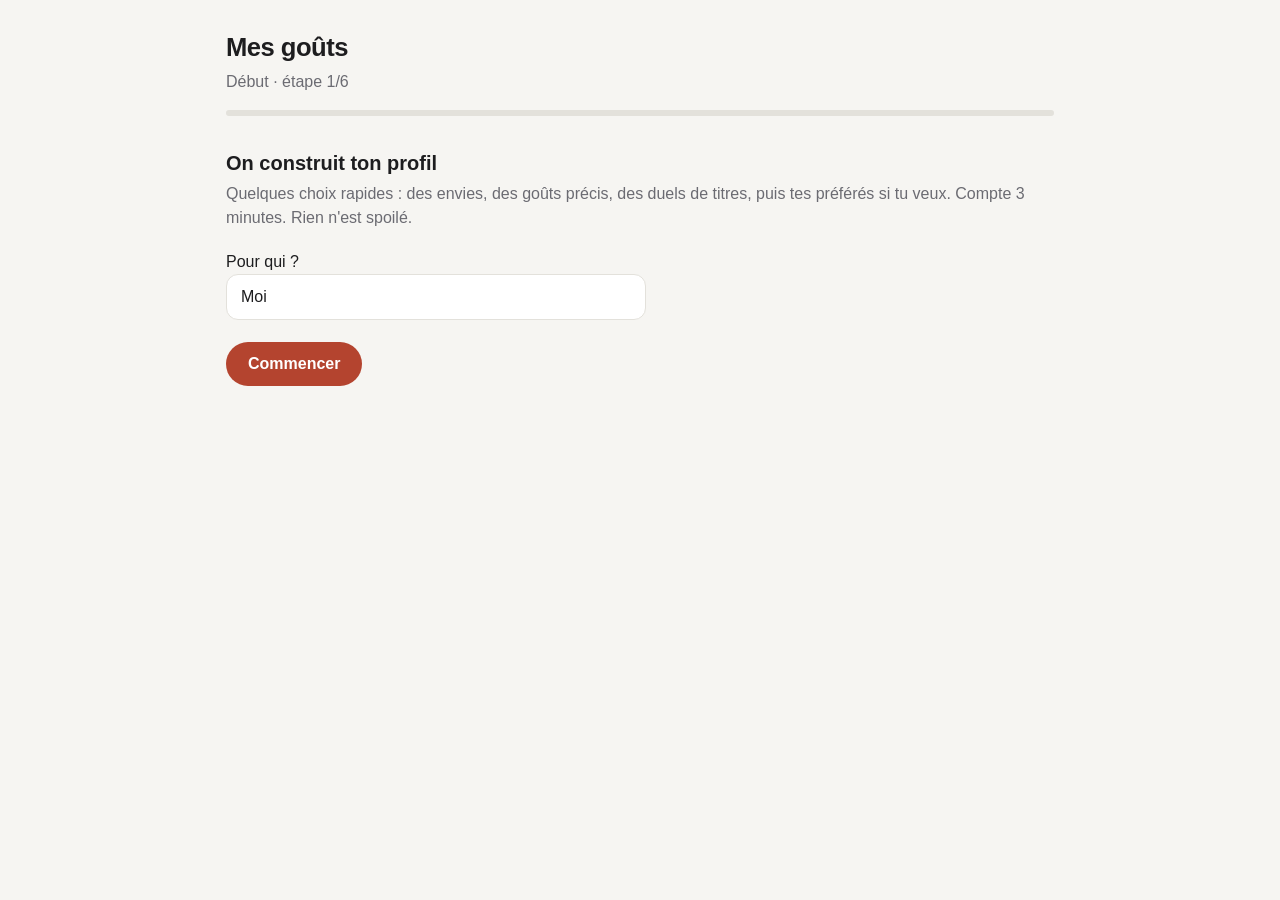
<file: quiz.html>
<!doctype html>
<html lang="fr">
<head>
<meta charset="utf-8">
<meta name="viewport" content="width=device-width, initial-scale=1">
<title>Media 4 u · Mes goûts</title>
<style>
:root{--bg:#f6f5f2;--card:#fff;--text:#1d1d1f;--muted:#6b6b72;--line:#e3e1db;--accent:#b4442f;--accent-soft:#f6e4df;--good:#2f7d4f;--good-soft:#e1f1e8;--bad:#8a3b3b;--bad-soft:#f4e1e1}
@media (prefers-color-scheme:dark){:root:not([data-theme="light"]){--bg:#17171a;--card:#212125;--text:#f1f0ed;--muted:#a3a3ab;--line:#33333a;--accent:#ef8a73;--accent-soft:#3a2723;--good:#7fd1a0;--good-soft:#1f3328;--bad:#e59a9a;--bad-soft:#3a2323}}
*{box-sizing:border-box}
body{margin:0;background:var(--bg);color:var(--text);font:16px/1.5 -apple-system,BlinkMacSystemFont,"Segoe UI",Roboto,sans-serif}
.wrap{max-width:860px;margin:0 auto;padding:0 16px 48px}
header{padding:28px 0 8px}
h1{margin:0;font-size:1.6rem;letter-spacing:-.02em}
h2{margin:20px 0 4px;font-size:1.25rem}
.sub{margin:4px 0 0;color:var(--muted)}
.bar{height:6px;background:var(--line);border-radius:3px;margin:16px 0 4px;overflow:hidden}
.bar i{display:block;height:100%;background:var(--accent);transition:width .25s}
button{font:inherit;cursor:pointer}
.primary{appearance:none;border:0;background:var(--accent);color:#fff;border-radius:999px;padding:10px 22px;font-weight:600}
.ghost{appearance:none;border:1px solid var(--line);background:var(--card);color:var(--text);border-radius:999px;padding:9px 18px}
.actions{display:flex;gap:10px;flex-wrap:wrap;margin-top:22px}
input[type=text]{width:100%;max-width:420px;font:inherit;padding:10px 14px;border:1px solid var(--line);border-radius:12px;background:var(--card);color:var(--text)}
.grid{display:grid;grid-template-columns:repeat(auto-fill,minmax(230px,1fr));gap:12px;margin-top:16px}
.tile{background:var(--card);border:1px solid var(--line);border-radius:14px;padding:14px}
.tile .e{font-size:1.5rem}
.tile strong{display:block}
.tile small{display:block;color:var(--muted);margin-bottom:10px}
.pn{display:flex;gap:6px}
.pn button,.chip button{appearance:none;border:1px solid var(--line);background:transparent;color:var(--text);border-radius:999px;padding:5px 12px;font-size:.88rem}
.pn button[aria-pressed="true"].yes,.chip button[aria-pressed="true"].yes{background:var(--good-soft);border-color:var(--good);color:var(--good)}
.pn button[aria-pressed="true"].no,.chip button[aria-pressed="true"].no{background:var(--bad-soft);border-color:var(--bad);color:var(--bad)}
.group{margin-top:22px}
.group h3{margin:0 0 8px;font-size:1.05rem}
.chips{display:grid;grid-template-columns:repeat(auto-fill,minmax(250px,1fr));gap:8px}
.chip{display:flex;justify-content:space-between;align-items:center;gap:8px;background:var(--card);border:1px solid var(--line);border-radius:12px;padding:8px 10px}
.chip span{font-size:.92rem}
.chip small{display:block;color:var(--muted);font-size:.76rem}
.chip .btns{display:flex;gap:4px;flex:none}
.duel{display:grid;grid-template-columns:1fr 1fr;gap:12px;margin-top:16px}
.duel-card{appearance:none;text-align:left;background:var(--card);color:var(--text);border:2px solid var(--line);border-radius:16px;padding:12px;display:flex;flex-direction:column;gap:6px}
.duel-card:hover{border-color:var(--accent)}
.duel-card img,.noposter{width:100%;max-width:230px;align-self:center;aspect-ratio:2/3;object-fit:cover;border-radius:10px;background:var(--line)}
.noposter{display:grid;place-items:center;color:var(--muted)}
.duel-card .m{color:var(--muted);font-size:.85rem}
.duel-card em{font-size:.88rem}
.results{margin-top:12px;display:grid;gap:8px}
.res{display:flex;gap:10px;align-items:center;background:var(--card);border:1px solid var(--line);border-radius:12px;padding:8px}
.res img,.res .np{width:44px;height:64px;object-fit:cover;border-radius:6px;background:var(--line);flex:none}
.res .t{flex:1;min-width:0}
.res .t small{color:var(--muted)}
.lvl{display:flex;gap:4px;flex-wrap:wrap}
.lvl button{appearance:none;border:1px solid var(--line);background:transparent;color:var(--text);border-radius:999px;padding:4px 10px;font-size:.82rem}
.lvl button[aria-pressed="true"]{background:var(--accent-soft);border-color:var(--accent);color:var(--accent)}
.recap p{margin:6px 0}
.tag{display:inline-block;background:var(--accent-soft);color:var(--accent);border-radius:999px;padding:2px 10px;margin:2px 4px 2px 0;font-size:.85rem}
.tag.no{background:var(--bad-soft);color:var(--bad)}
.err{color:var(--bad);margin-top:12px}
.muted{color:var(--muted)}
@media (max-width:600px){.duel{grid-template-columns:1fr}}
</style>
</head>
<body>
<div class="wrap">
  <header>
    <h1>Mes goûts</h1>
    <p class="sub" id="sub"></p>
    <div class="bar"><i id="bar" style="width:0"></i></div>
  </header>
  <main id="view"></main>
</div>
<script>
const TAX = /*__TAXONOMY__*/null;
const STEPS = ["intro", "families", "tastes", "duels", "favorites", "recap"];
const LABELS = { intro: "Début", families: "Grandes envies", tastes: "Goûts précis", duels: "Duels", favorites: "Tes préférés", recap: "Récap" };
const DUEL_ROUNDS = 5;
const state = { step: "intro", name: "Moi", families: {}, tastes: {}, favorites: [], shown: [], round: 0, duel: null, results: [], error: "" };
const view = document.getElementById("view");

const esc = s => String(s == null ? "" : s).replace(/[&<>"']/g, c => ({ "&": "&amp;", "<": "&lt;", ">": "&gt;", '"': "&quot;", "'": "&#39;" }[c]));
const poster = (src, cls) => src ? `<img src="${esc(src)}" alt="">` : `<div class="${cls || "noposter"}">?</div>`;
const famLabel = id => (TAX.families.find(f => f.id === id) || {}).label || id;
const tasteLabel = id => (TAX.tastes.find(t => t.id === id) || {}).label || id;
const active = map => Object.keys(map).filter(k => map[k]);
const payload = () => ({ name: state.name, families: state.families, tastes: state.tastes, favorites: state.favorites, shown: state.shown });

function toggle(map, key, value) { map[key] = map[key] === value ? 0 : value; }

function setFavorite(item, level, source) {
  state.favorites = state.favorites.filter(f => !(f.media === item.media && f.id === item.id));
  if (level !== null) state.favorites.push({ media: item.media, id: item.id, title: item.title, year: item.year, poster: item.poster, level, source: source || "fav" });
}

function go(step) { state.step = step; state.error = ""; render(); window.scrollTo(0, 0); }
function next() {
  const i = STEPS.indexOf(state.step);
  let target = STEPS[i + 1];
  if (target === "tastes" && !active(state.families).length) target = "duels";
  go(target);
  if (target === "duels") startDuels();
}
function back() {
  const i = STEPS.indexOf(state.step);
  let target = STEPS[Math.max(0, i - 1)];
  if (target === "duels") target = active(state.families).length ? "tastes" : "families";
  go(target);
}

function chrome(body, opts) {
  opts = opts || {};
  const i = STEPS.indexOf(state.step);
  document.getElementById("sub").textContent = LABELS[state.step] + " · étape " + (i + 1) + "/" + STEPS.length;
  document.getElementById("bar").style.width = Math.round((i / (STEPS.length - 1)) * 100) + "%";
  const err = state.error ? `<p class="err">${esc(state.error)}</p>` : "";
  const nav = opts.nav === false ? "" : `<div class="actions">
      ${i > 0 ? '<button class="ghost" data-act="back">Retour</button>' : ""}
      <button class="primary" data-act="next">${opts.nextLabel || "Continuer"}</button></div>`;
  view.innerHTML = body + err + nav;
}

function renderIntro() {
  chrome(`<h2>On construit ton profil</h2>
    <p class="sub">Quelques choix rapides : des envies, des goûts précis, des duels de titres, puis tes préférés si tu veux. Compte 3 minutes. Rien n'est spoilé.</p>
    <p style="margin-top:20px"><label>Pour qui ?<br><input type="text" id="name" value="${esc(state.name)}" maxlength="40"></label></p>`,
    { nextLabel: "Commencer" });
}

function renderFamilies() {
  const tiles = TAX.families.map(f => {
    const v = state.families[f.id] || 0;
    return `<div class="tile"><div class="e">${f.emoji}</div><strong>${esc(f.label)}</strong><small>${esc(f.hint)}</small>
      <div class="pn"><button class="yes" data-act="fam" data-id="${f.id}" data-val="1" aria-pressed="${v === 1}">J'aime</button>
      <button class="no" data-act="fam" data-id="${f.id}" data-val="-1" aria-pressed="${v === -1}">J'évite</button></div></div>`;
  }).join("");
  chrome(`<h2>Qu'est-ce qui t'attire ?</h2>
    <p class="sub">Réponds seulement quand tu as un avis. Ce qui n'est pas coché reste neutre.</p><div class="grid">${tiles}</div>`);
}

function renderTastes() {
  const groups = TAX.families.filter(f => state.families[f.id]).map(f => {
    const liked = state.families[f.id] === 1;
    const chips = TAX.tastes.filter(t => t.family === f.id).map(t => {
      const v = state.tastes[t.id] || 0;
      return `<div class="chip"><span>${esc(t.label)}<small>${esc(t.hint)}</small></span><div class="btns">
        <button class="yes" data-act="taste" data-id="${t.id}" data-val="1" aria-pressed="${v === 1}">👍</button>
        <button class="no" data-act="taste" data-id="${t.id}" data-val="-1" aria-pressed="${v === -1}">👎</button></div></div>`;
    }).join("");
    const title = liked ? `${f.emoji} ${esc(f.label)} : lesquels exactement ?` : `${f.emoji} ${esc(f.label)} : des exceptions ?`;
    return `<div class="group"><h3>${title}</h3><div class="chips">${chips}</div></div>`;
  }).join("");
  chrome(`<h2>Plus précis</h2>
    <p class="sub">C'est ici qu'on distingue, par exemple, « une enquête » de « un drame ». Une réponse précise l'emporte sur la réponse de sa famille.</p>${groups}`);
}

async function api(path, body) {
  const r = await fetch(path, body ? { method: "POST", headers: { "Content-Type": "application/json" }, body: JSON.stringify(body) } : undefined);
  const data = await r.json();
  if (!r.ok) throw new Error(data.error || "Erreur serveur");
  return data;
}

async function startDuels() { state.round = 0; await nextDuel(); }

async function nextDuel() {
  if (state.round >= DUEL_ROUNDS) return next();
  state.duel = null; state.error = "";
  chrome('<p class="muted">Je cherche deux titres à te proposer…</p>', { nav: false });
  try {
    const d = await api("/api/duel", payload());
    if (d.done) return next();
    state.duel = d; state.round += 1;
    state.shown.push([d.a.media, d.a.id], [d.b.media, d.b.id]);
    renderDuel();
  } catch (e) { state.error = e.message; chrome("<p>Impossible de charger un duel.</p>", { nextLabel: "Passer" }); }
}

function duelCard(c, which) {
  return `<button class="duel-card" data-act="pick" data-which="${which}">${poster(c.poster)}
    <strong>${esc(c.title)} <span class="muted">(${esc(c.year)})</span></strong>
    <span class="m">${esc(c.format)} · ${esc(c.genres.join(" · "))}</span>${c.tagline ? `<em>« ${esc(c.tagline)} »</em>` : ""}</button>`;
}

function renderDuel() {
  const d = state.duel;
  if (!d) return chrome('<p class="muted">Je cherche deux titres à te proposer…</p>', { nav: false });
  chrome(`<h2>Duel ${state.round}/${DUEL_ROUNDS} : lequel te donne le plus envie ?</h2>
    <div class="duel">${duelCard(d.a, "a")}${duelCard(d.b, "b")}</div>
    <div class="actions"><button class="ghost" data-act="pick" data-which="both">Les deux</button>
    <button class="ghost" data-act="pick" data-which="none">Aucun des deux</button>
    <button class="ghost" data-act="skip-duels">Passer les duels</button></div>`, { nav: false });
}

function answerDuel(which) {
  const d = state.duel;
  if (which === "a") setFavorite(d.a, 1, "duel");
  else if (which === "b") setFavorite(d.b, 1, "duel");
  else if (which === "both") { setFavorite(d.a, 1, "duel"); setFavorite(d.b, 1, "duel"); }
  else { setFavorite(d.a, -0.6, "duel"); setFavorite(d.b, -0.6, "duel"); }
  nextDuel();
}

let searchTimer = null;
function renderFavorites() {
  const chosen = state.favorites.filter(f => f.source === "fav");
  const list = chosen.map(f => `<div class="res">${f.poster ? `<img src="${esc(f.poster)}" alt="">` : '<div class="np"></div>'}
    <div class="t"><strong>${esc(f.title)}</strong> <small>${esc(f.year)}</small></div>${levels(f)}
    <button class="ghost" data-act="rm" data-media="${f.media}" data-id="${f.id}">Retirer</button></div>`).join("");
  chrome(`<h2>Tes préférés (facultatif)</h2>
    <p class="sub">5 à 10 films ou séries que tu as aimés (ou pas). Plus c'est varié, mieux c'est. Tu peux passer.</p>
    <input type="text" id="q" placeholder="Chercher un film ou une série…" autocomplete="off">
    <div class="results" id="results"></div>
    ${chosen.length ? `<h2>Ta liste (${chosen.length})</h2><div class="results">${list}</div>` : ""}`,
    { nextLabel: chosen.length ? "Continuer" : "Passer" });
  const q = document.getElementById("q");
  q.value = state.query || "";
  q.addEventListener("input", () => {
    state.query = q.value;
    clearTimeout(searchTimer);
    searchTimer = setTimeout(runSearch, 300);
  });
  showResults();
}

function levels(f) {
  const b = (lvl, label) => `<button data-act="lvl" data-media="${f.media}" data-id="${f.id}" data-lvl="${lvl}" aria-pressed="${f.level === lvl}">${label}</button>`;
  return `<div class="lvl">${b(2, "❤️ Adoré")}${b(1, "👍 Aimé")}${b(-1, "👎 Pas aimé")}</div>`;
}

async function runSearch() {
  const q = (state.query || "").trim();
  if (q.length < 2) { state.results = []; return showResults(); }
  try { state.results = await api("/api/search?q=" + encodeURIComponent(q)); } catch (e) { state.results = []; state.error = e.message; }
  showResults();
}

function showResults() {
  const box = document.getElementById("results");
  if (!box) return;
  box.innerHTML = state.results.map((r, i) => `<div class="res">${r.poster ? `<img src="${esc(r.poster)}" alt="">` : '<div class="np"></div>'}
    <div class="t"><strong>${esc(r.title)}</strong> <small>${r.media === "movie" ? "Film" : "Série"} · ${esc(r.year)}</small></div>
    <div class="lvl"><button data-act="add" data-i="${i}" data-lvl="2">❤️ Adoré</button><button data-act="add" data-i="${i}" data-lvl="1">👍 Aimé</button><button data-act="add" data-i="${i}" data-lvl="-1">👎 Pas aimé</button></div></div>`).join("");
}

function renderRecap() {
  const fl =active(state.families).filter(k => state.families[k] === 1);
  const fa = active(state.families).filter(k => state.families[k] === -1);
  const tl = active(state.tastes).filter(k => state.tastes[k] === 1);
  const ta = active(state.tastes).filter(k => state.tastes[k] === -1);
  const favs = state.favorites.filter(f => f.source === "fav");
  const duels = state.favorites.filter(f => f.source === "duel");
  const line = (title, items, cls, fn) => items.length ? `<p><strong>${title}</strong><br>${items.map(i => `<span class="tag ${cls}">${esc(fn(i))}</span>`).join("")}</p>` : "";
  chrome(`<h2>Ton profil, ${esc(state.name)}</h2><div class="recap">
    ${line("Tu aimes", fl, "", famLabel)}${line("Tu évites", fa, "no", famLabel)}
    ${line("Goûts précis : oui", tl, "", tasteLabel)}${line("Goûts précis : non", ta, "no", tasteLabel)}
    ${favs.length ? `<p><strong>Tes préférés</strong><br>${favs.map(f => `<span class="tag ${f.level < 0 ? "no" : ""}">${esc(f.title)}</span>`).join("")}</p>` : ""}
    ${duels.length ? `<p class="muted">${duels.length} titre(s) retenu(s) ou écarté(s) dans les duels.</p>` : ""}
    ${!fl.length && !fa.length && !tl.length && !ta.length && !favs.length && !duels.length ? '<p class="muted">Tu n\'as rien indiqué : le classement restera le classement général.</p>' : ""}
  </div>`, { nextLabel: "Enregistrer et voir ma sélection" });
}

async function save() {
  state.error = "";
  const button = view.querySelector('[data-act="next"]');
  if (button) { button.disabled = true; button.textContent = "Enregistrement…"; }
  try {
    const d = await api("/api/profile", payload());
    window.location.href = d.url;
  } catch (e) { state.error = e.message; renderRecap(); }
}

function render() {
  ({ intro: renderIntro, families: renderFamilies, tastes: renderTastes, duels: renderDuel, favorites: renderFavorites, recap: renderRecap })[state.step]();
}

view.addEventListener("click", e => {
  const b = e.target.closest("[data-act]");
  if (!b) return;
  const act = b.dataset.act;
  if (act === "next") {
    if (state.step === "intro") state.name = (document.getElementById("name").value || "Moi").trim() || "Moi";
    if (state.step === "recap") return save();
    return next();
  }
  if (act === "back") return back();
  if (act === "fam") { toggle(state.families, b.dataset.id, +b.dataset.val); return renderFamilies(); }
  if (act === "taste") { toggle(state.tastes, b.dataset.id, +b.dataset.val); return renderTastes(); }
  if (act === "pick") return answerDuel(b.dataset.which);
  if (act === "skip-duels") { state.round = DUEL_ROUNDS; return next(); }
  if (act === "add") { setFavorite(state.results[+b.dataset.i], +b.dataset.lvl, "fav"); state.query = ""; state.results = []; return renderFavorites(); }
  if (act === "lvl") { const f = state.favorites.find(x => x.media === b.dataset.media && x.id === +b.dataset.id); if (f) f.level = +b.dataset.lvl; return renderFavorites(); }
  if (act === "rm") { setFavorite({ media: b.dataset.media, id: +b.dataset.id }, null); return renderFavorites(); }
});

render();
</script>
</body>
</html>
</file>
